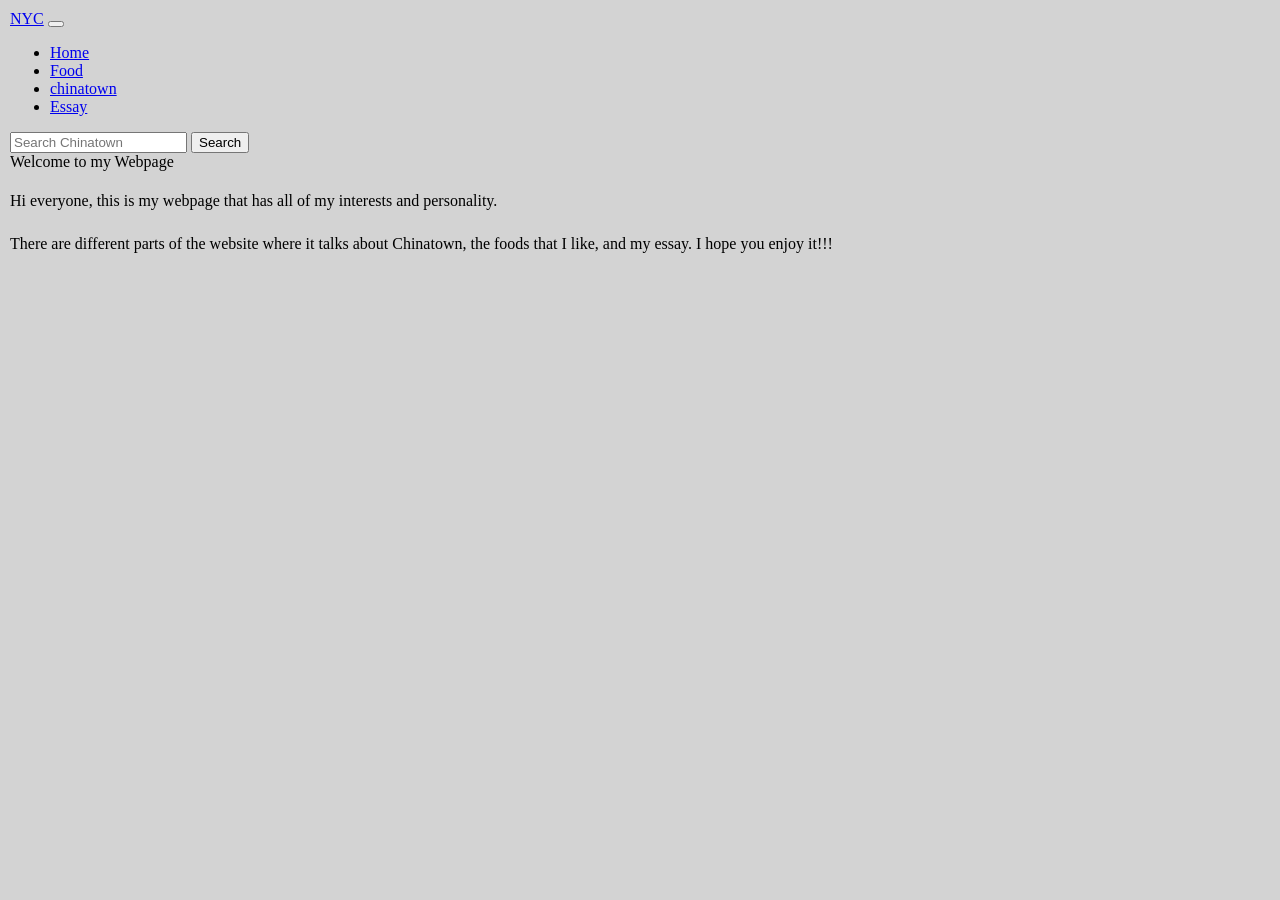
<file: homepage/index.html>
<!DOCTYPE html>
<html lan="en">

    <head>
        <meta charset="UTF-8" />
        <meta name="viewpoint" content="width=device-width, initial scale=1" />
        <title>My Webpage</title>
        <!--Bootstrap CSS-->
        <link href="https://cdn.jsdelivr.net/npm/bootstrap@5.2.3/dist/js/bootstrap.bundle.min.js" integrity="sha384-kenU1KFdBIe4zVF0s0G1M5b4hcpxyD9F7jL+jjXkk+Q2h455rYXK/7HAuoJl+0I4" crossorigin="anonymous" />
        <!--Custom Stylesheet-->
        <link href="styles.css" rel="stylesheet" />
    </head>

    <body>
        <!--Navigation Bar-->
        <nav class="navbar navbar-expand-lg bg-body-tertiary">
            <div class="container-fluid">
                <a class="navbar-brand" href="index.html">NYC</a>
                <button class="navbar-toggler" type="button" data-bs-toggle="collapse" data-bs-target="#navbarNav" aria-controls="navbarNav" aria-expanded="false" aria-label="Toggle navigation">
                    <span class="navbar-toggler-icon"></span>
                </button>
                <div class="collapse navbar-collpase" id="navbarNav">
                    <ul class="navbar-nav me-auto">
                        <li class="nav-item">
                            <a class="nav-link" href="index.html">Home</a>
                        </li>
                        <li class="nav-item">
                            <a class="nav-link" href="food.html">Food</a>
                        </li>
                        <li class="nav-item">
                            <a class="nav-link" href="chinatown.html">chinatown</a>
                        </li>
                        <li class="nav-item">
                            <a class="nav-link" href="essay.html">Essay</a>
                        </li>
                    </ul>
                    <form class="d-flex" role="search">
                        <input class="form-control me-2" type="search" placeholder="Search Chinatown" aria-label="Search" />
                        <button class="btn btn-outline-success" type="submit">
                            Search
                        </button>
                    </form>
                </div>
            </div>
        </nav>
    </body>


    <!--Main Content-->
    <div class="container my-4>
                <h1 class=" text-center">Welcome to my Webpage</h1>
                                   <p class="lead text-center">
                                            Hi everyone, this is my webpage that has all of my interests and personality.
                                            </p>
                                            <p class="lead text-center">
                                            There are different parts of the website where it talks about Chinatown, the foods that I like, and my essay. I hope you enjoy it!!!
                                            </p>
                                            <!--Bootstrap Bundle JS-->
                                            <script src="https://cdn.jsdelivr.net/npm/bootstrap@5.2.3/dist/js/bootstrap.bundle.min.js" integrity="sha384-kenU1KFdBIe4zVF0s0G1M5b4hcpxyD9F7jL+jjXkk+Q2h455rYXK/7HAuoJl+0I4" crossorigin="anonymous"></script>
                                                                                                                                                                                                                       </body>

                                                                                                                                                                                                                       </html>
</file>
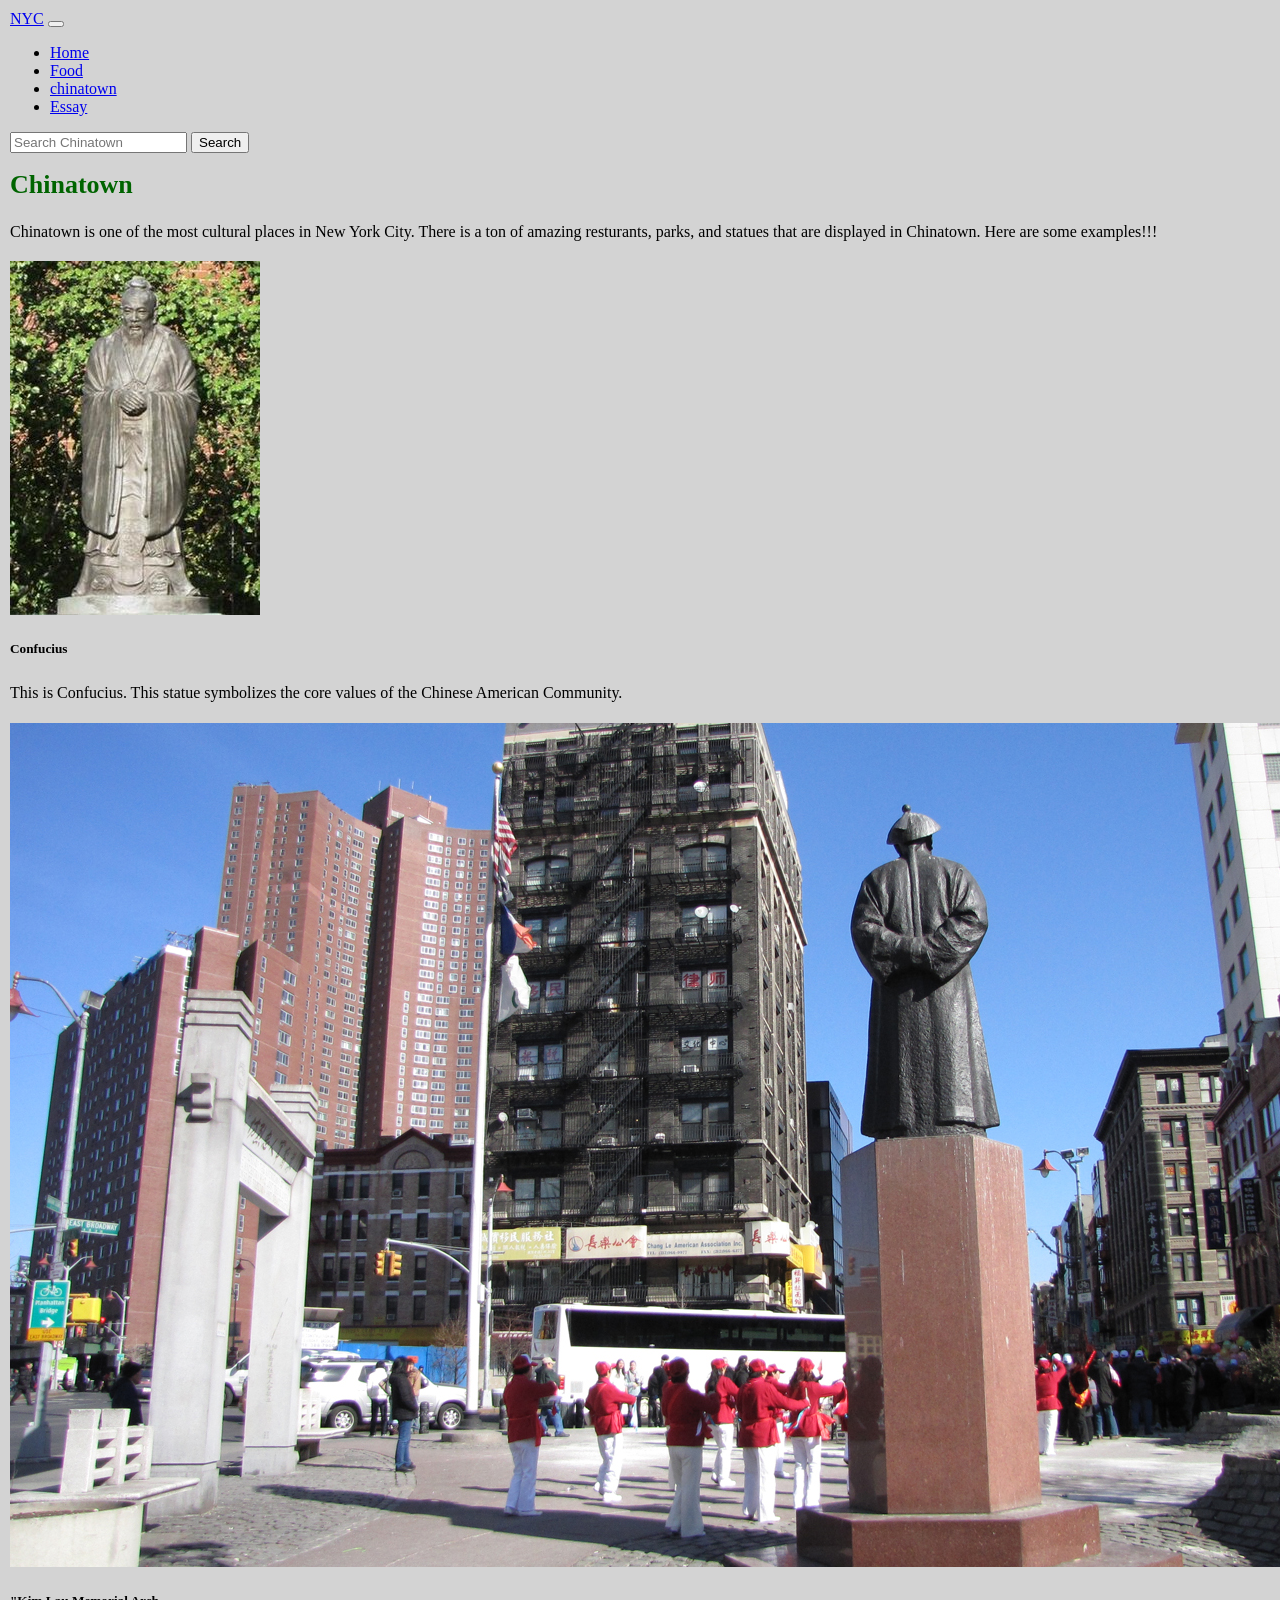
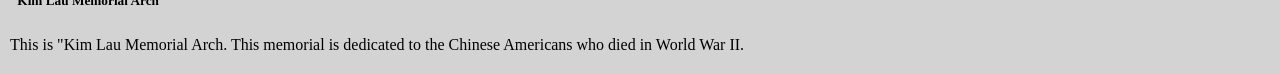
<file: homepage/chinatown.html>
<!DOCTYPE html>
<html lan="en">
    <head>
        <meta charset="UTF-8" />
        <meta name="viewpoint" content="width=device-width, initial scale=1"/>
        <title>Chinatown</title>
        <!--Bootstrap CSS-->
        <link href="https://cdn.jsdelivr.net/npm/bootstrap@5.2.3/dist/js/bootstrap.bundle.min.js" integrity="sha384-kenU1KFdBIe4zVF0s0G1M5b4hcpxyD9F7jL+jjXkk+Q2h455rYXK/7HAuoJl+0I4" crossorigin="anonymous"/>
     <!--Custom Stylesheet-->
     <link href="styles.css" rel="stylesheet"/>
    </head>
    <body>
        <!--Navigation Bar-->
        <nav class="navbar navbar-expand-lg bg-body-tertiary">
            <div class="container-fluid">
                <a class="navbar-brand" href="index.html">NYC</a>
                <button class="navbar-toggler"
                type="button"
                data-bs-toggle="collapse"
                data-bs-target="#navbarNav"
                aria-controls="navbarNav"
                aria-expanded="false"
                aria-label="Toggle navigation">
                <span class="navbar-toggler-icon"></span>
            </button>
            <div class="collapse navbar-collpase"id="navbarNav">
                <ul class="navbar-nav me-auto">
                    <li class="nav-item">
                        <a class="nav-link" href="index.html">Home</a>
                    </li>
                    <li class="nav-item">
                        <a class="nav-link" href="food.html">Food</a>
                    </li>
                    <li class="nav-item">
                        <a class="nav-link" href="chinatown.html">chinatown</a>
                    </li>
                    <li class="nav-item">
                        <a class="nav-link" href="essay.html">Essay</a>
                    </li>
                </ul>
                <form class="d-flex" role="search">
                    <input class="form-control me-2" type="search" placeholder="Search Chinatown" aria-label="Search" />
                    <button class="btn btn-outline-success" type="submit">
                        Search
                    </button>
                </form>
            </div>
            </div>
        </nav>
    </body>


 <div class="container my-4">
        <h1>Chinatown</h1>
        <p class ="lead text-center">
            Chinatown is one of the most cultural places in New York City.
            There is a ton of amazing resturants, parks, and statues that are displayed in Chinatown.
            Here are some examples!!!
    </p>
     <div class="row">
        </div>
        <div class="col-md-4">
         </div>
         <div class="card">
            <img src="Confucius.jpg" class="card-img-top" alt="Confucius" />
            <div class="card-body">
                <h5 class="card-title">Confucius</h5>
                <p class="card-text">This is Confucius. This statue symbolizes the core values of the Chinese American Community.</p>
                <div class="row">
        </div>
        <div class="col-md-4">
         </div>
         <div class="card">
            <img src="chathamsquare.jpg" class="card-img-top" alt="Kim Lau Memorial Arch" />
            <div class="card-body">
                <h5 class="card-title">"Kim Lau Memorial Arch</h5>
                <p class="card-text">This is "Kim Lau Memorial Arch. This memorial is dedicated to the Chinese Americans who died in World War II.</p>
</div>
</div>
<!--Bootstrap Bundle JS-->
<script src="https://cdn.jsdelivr.net/npm/bootstrap@5.2.3/dist/js/bootstrap.bundle.min.js" integrity="sha384-kenU1KFdBIe4zVF0s0G1M5b4hcpxyD9F7jL+jjXkk+Q2h455rYXK/7HAuoJl+0I4" crossorigin="anonymous"></script>
</body>
</html>
</file>
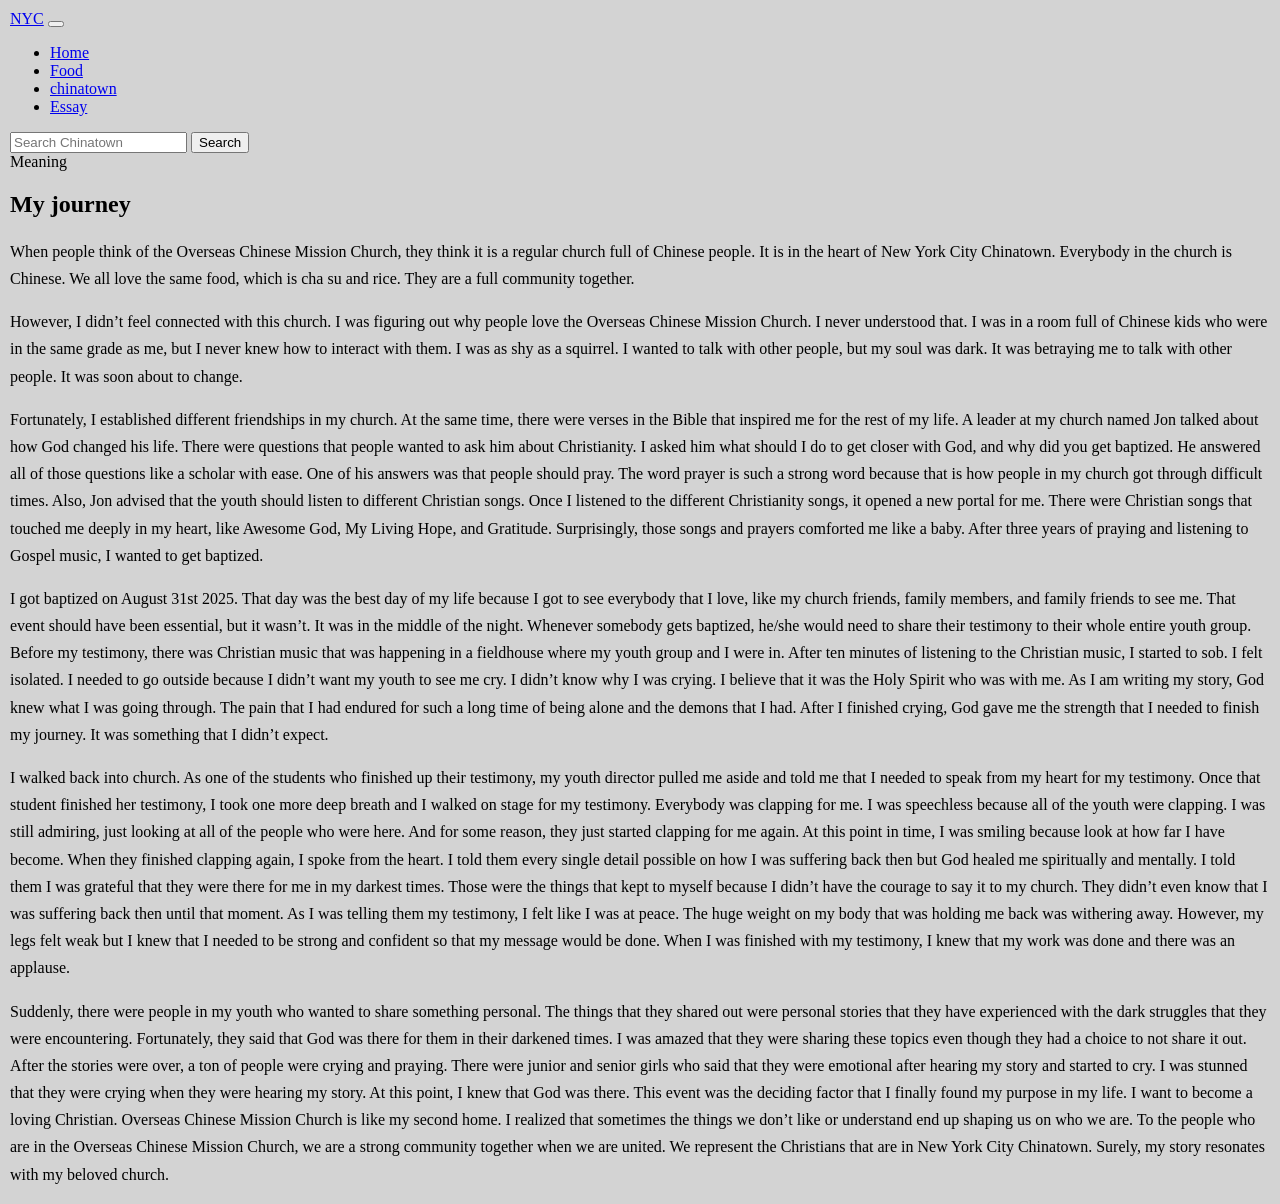
<file: homepage/essay.html>
<!DOCTYPE html>
<html lan="en">
    <head>
        <meta charset="UTF-8" />
        <meta name="viewpoint" content="width=device-width, initial scale=1"/>
        <title>Searching the meaning of my life</title>
        <!--Bootstrap CSS-->
        <link href="https://cdn.jsdelivr.net/npm/bootstrap@5.2.3/dist/js/bootstrap.bundle.min.js" integrity="sha384-kenU1KFdBIe4zVF0s0G1M5b4hcpxyD9F7jL+jjXkk+Q2h455rYXK/7HAuoJl+0I4" crossorigin="anonymous"/>
     <!--Custom Stylesheet-->
     <link href="styles.css" rel="stylesheet"/>
    </head>
    <body>
        <!--Navigation Bar-->
        <nav class="navbar navbar-expand-lg bg-body-tertiary">
            <div class="container-fluid">
                <a class="navbar-brand" href="index.html">NYC</a>
                <button class="navbar-toggler"
                type="button"
                data-bs-toggle="collapse"
                data-bs-target="#navbarNav"
                aria-controls="navbarNav"
                aria-expanded="false"
                aria-label="Toggle navigation">
                <span class="navbar-toggler-icon"></span>
            </button>
            <div class="collapse navbar-collpase"id="navbarNav">
                <ul class="navbar-nav me-auto">
                    <li class="nav-item">
                        <a class="nav-link" href="index.html">Home</a>
                    </li>
                    <li class="nav-item">
                        <a class="nav-link" href="food.html">Food</a>
                    </li>
                    <li class="nav-item">
                        <a class="nav-link" href="chinatown.html">chinatown</a>
                    </li>
                    <li class="nav-item">
                        <a class="nav-link" href="essay.html">Essay</a>
                    </li>
                </ul>
                <form class="d-flex" role="search">
                    <input class="form-control me-2" type="search" placeholder="Search Chinatown" aria-label="Search" />
                    <button class="btn btn-outline-success" type="submit">
                        Search
                    </button>
                </form>
            </div>
            </div>
        </nav>
    </body>


    <!--Essay-->
    <div class="container my-4>
        <h1 class="text-center">Meaning</h1>
        <h2 class="text-center">My journey</h2>
        <article>
            <p>
                When people think of the Overseas Chinese Mission Church, they think it is a regular church full of Chinese people.
                It is in the heart of New York City Chinatown. Everybody in the church is Chinese.
                We all love the same food, which is cha su and rice. They are a full community together.
            </p>
            <p>
                However, I didn’t feel connected with this church.
                I was figuring out why people love the Overseas Chinese Mission Church.
                I never understood that.
                I was in a room full of Chinese kids who were in the same grade as me, but I never knew how to interact with them.
                I was as shy as a squirrel. I wanted to talk with other people, but my soul was dark.
                It was betraying me to talk with other people. It was soon about to change.
           </p>
           <p>
            Fortunately, I established different friendships in my church.
            At the same time, there were verses in the Bible that inspired me for the rest of my life.
            A leader at my church named Jon talked about how God changed his life.
            There were questions that people wanted to ask him  about Christianity.
            I asked him what should I do to get closer with God, and why did you get baptized.
            He answered all of those questions like a scholar with ease.
            One of his answers was that people should pray.
            The word prayer is such a strong word because that is how people in my church got through difficult times.
            Also, Jon advised that the youth should listen to different Christian songs.
            Once I listened to the different Christianity songs, it opened a new portal for me.
            There were Christian songs that touched me deeply in my heart, like Awesome God, My Living Hope, and Gratitude.
            Surprisingly, those songs and prayers comforted me like a baby.
            After three years of praying and listening to Gospel music, I wanted to get baptized.
           </p>
           <p>
            I got baptized on August 31st 2025.
            That day was the best day of my life because I got to see everybody that I love, like my church friends, family members, and family friends to see me.
            That event should have been essential, but it wasn’t.
            It was in the middle of the night.
            Whenever somebody gets baptized, he/she would need to share their testimony to their whole entire youth group.
            Before my testimony, there was Christian music that was happening in a fieldhouse where my youth group and I were in.
            After ten minutes of listening to the Christian music, I started to sob. I felt isolated.
            I needed to go outside because I didn’t want my youth to see me cry. I didn’t know why I was crying.
            I believe that it was the Holy Spirit who was with me. As I am writing my story, God knew what I was going through.
            The pain that I had endured for such a long time of being alone and the demons that I had.
            After I finished crying, God gave me the strength that I needed to finish my journey. It was something that I didn’t expect.
           </p>
           <p>I walked back into church.
            As one of the students who finished up their testimony, my youth director pulled me aside and told me that I needed to speak from my heart for my testimony.
            Once that student finished her testimony, I took one more deep breath and I walked on stage for my testimony.
            Everybody was clapping for me. I was speechless because all of the youth were clapping.
            I was still admiring, just looking at all of the people who were here.
            And for some reason, they just started clapping for me again.
            At this point in time, I was smiling because look at how far I have become.
            When they finished clapping again, I spoke from the heart.
            I told them every single detail possible on how I was suffering back then but God healed me spiritually and mentally.
            I told them I was grateful that they were there for me in my darkest times.
            Those were the things that kept to myself because I didn’t have the courage to say it to my church.
            They didn’t even know that I was suffering back then until that moment.
            As I was telling them my testimony, I felt like I was at peace.
            The huge weight on my body that was holding me back was withering away.
            However, my legs felt weak but I knew that I needed to be strong and confident so that my message would be done.
            When I was finished with my testimony, I knew that my work was done and there was an applause.
           </p>
           <p>
            Suddenly, there were people in my youth who wanted to share something personal.
            The things that they shared out were personal stories that they have experienced with the dark struggles that they were encountering.
            Fortunately, they said that God was there for them in their darkened times.
            I was amazed that they were sharing these topics even though they had a choice to not share it out.
            After the stories were over, a ton of people were crying and praying.
            There were junior and senior girls who said that they were emotional after hearing my story and started to cry.
            I was stunned that they were crying when they were hearing my story.
            At this point, I knew that God was there. This event was the deciding factor that I finally found my purpose in my life.
            I want to become a loving Christian. Overseas Chinese Mission Church is like my second home.
            I realized that sometimes the things we don’t like or understand end up shaping us on who we are.
            To the people who are in the Overseas Chinese Mission Church, we are a strong community together when we are united.
            We represent the Christians that are in New York City Chinatown. Surely, my story resonates with my beloved church.
           </p>
        </article>
        </div>
         <!--Bootstrap Bundle JS-->
<script src="https://cdn.jsdelivr.net/npm/bootstrap@5.2.3/dist/js/bootstrap.bundle.min.js" integrity="sha384-kenU1KFdBIe4zVF0s0G1M5b4hcpxyD9F7jL+jjXkk+Q2h455rYXK/7HAuoJl+0I4" crossorigin="anonymous"></script>
</body>
</html>
</file>
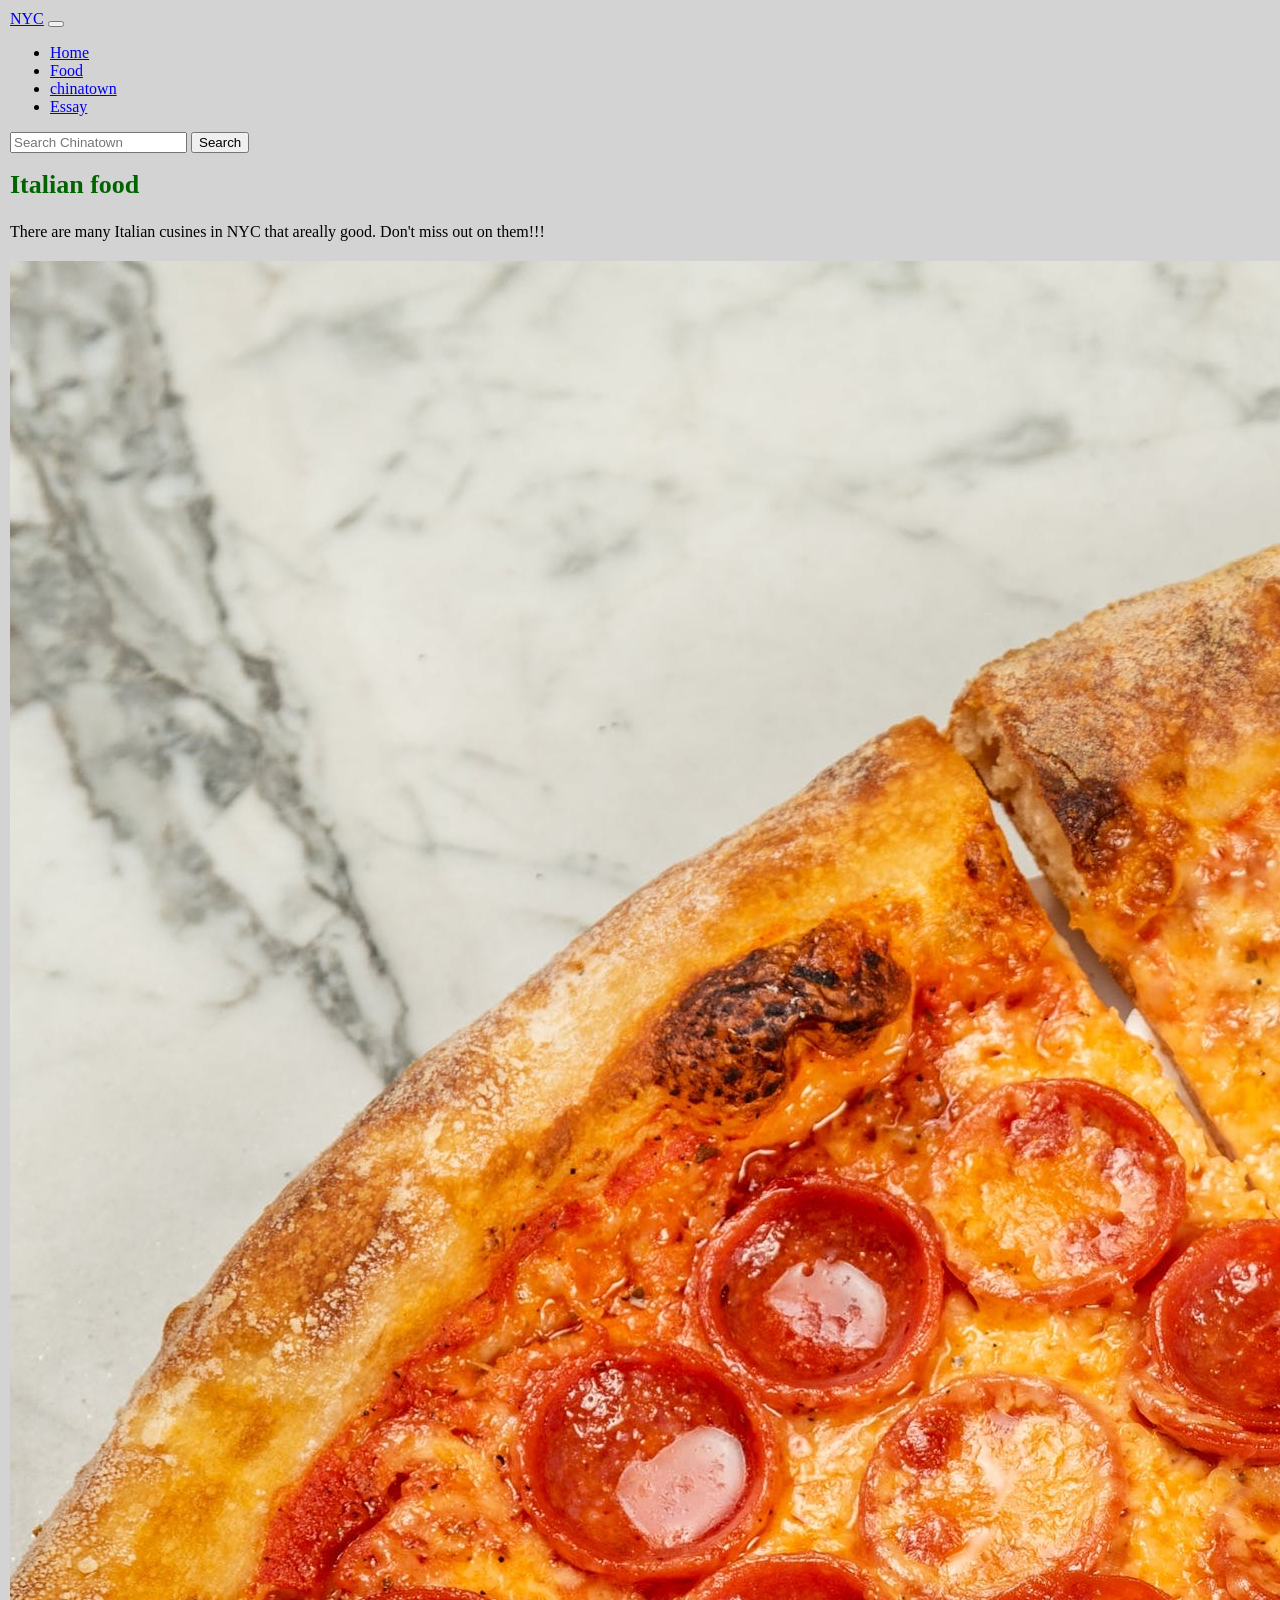
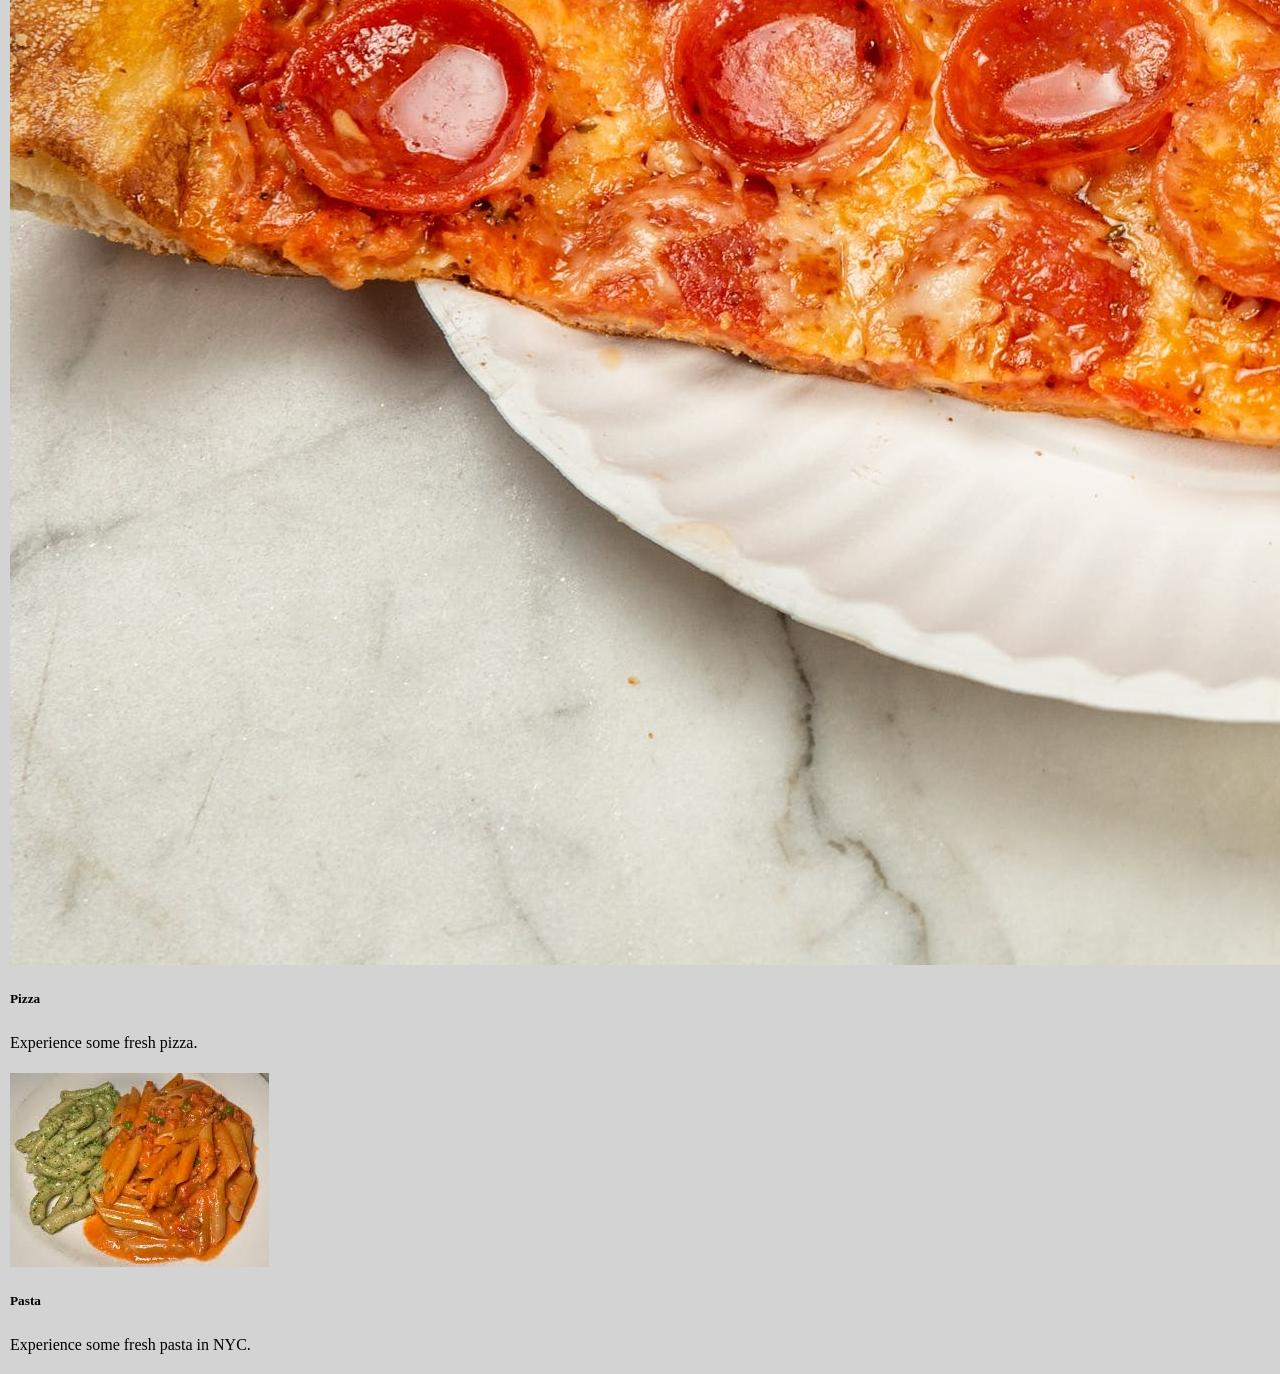
<file: homepage/food.html>
<!DOCTYPE html>
<html lan="en">
    <head>
        <meta charset="UTF-8" />
        <meta name="viewpoint" content="width=device-width, initial scale=1"/>
        <title>Food in NYC</title>
        <!--Bootstrap CSS-->
        <link href="https://cdn.jsdelivr.net/npm/bootstrap@5.2.3/dist/js/bootstrap.bundle.min.js" integrity="sha384-kenU1KFdBIe4zVF0s0G1M5b4hcpxyD9F7jL+jjXkk+Q2h455rYXK/7HAuoJl+0I4" crossorigin="anonymous"/>
     <!--Custom Stylesheet-->
     <link href="styles.css" rel="stylesheet"/>
    </head>
    <body>
        <!--Navigation Bar-->
        <nav class="navbar navbar-expand-lg bg-body-tertiary">
            <div class="container-fluid">
                <a class="navbar-brand" href="index.html">NYC</a>
                <button class="navbar-toggler"
                type="button"
                data-bs-toggle="collapse"
                data-bs-target="#navbarNav"
                aria-controls="navbarNav"
                aria-expanded="false"
                aria-label="Toggle navigation">
                <span class="navbar-toggler-icon"></span>
            </button>
            <div class="collapse navbar-collpase"id="navbarNav">
                <ul class="navbar-nav me-auto">
                    <li class="nav-item">
                        <a class="nav-link" href="index.html">Home</a>
                    </li>
                    <li class="nav-item">
                        <a class="nav-link" href="food.html">Food</a>
                    </li>
                    <li class="nav-item">
                        <a class="nav-link" href="chinatown.html">chinatown</a>
                    </li>
                    <li class="nav-item">
                        <a class="nav-link" href="essay.html">Essay</a>
                    </li>
                </ul>
                <form class="d-flex" role="search">
                    <input class="form-control me-2" type="search" placeholder="Search Chinatown" aria-label="Search" />
                    <button class="btn btn-outline-success" type="submit">
                        Search
                    </button>
                </form>
            </div>
            </div>
        </nav>
    </body>


    <!--Food-->
    <div class="container my-4">
        <h1>Italian food</h1>
        <p class="lead text-center">
            There are many Italian cusines in NYC that areally good. Don't miss out on them!!!
        </p>
        <div class="row">
        </div>
        <div class="col-md-4">
         </div>
         <div class="card">
            <img src="1663184084_e2c2f8570a.jpg" class="card-img-top" alt="Pizza" />
            <div class="card-body">
                <h5 class="card-title">Pizza</h5>
                <p class="card-text">Experience some fresh pizza.</p>
                <!--Another Food Item-->
   <div class="card">
            <img src="Pasta.jpg" class="card-img-top" alt="Pasta" />
            <div class="card-body">
                <h5 class="card-title">Pasta</h5>
                <p class="card-text">Experience some fresh pasta in NYC.</p>
                </div>
    </div>
    <!--Bootstrap Bundle JS-->
<script src="https://cdn.jsdelivr.net/npm/bootstrap@5.2.3/dist/js/bootstrap.bundle.min.js" integrity="sha384-kenU1KFdBIe4zVF0s0G1M5b4hcpxyD9F7jL+jjXkk+Q2h455rYXK/7HAuoJl+0I4" crossorigin="anonymous"></script>
</body>
</html>
</file>
<file: homepage/styles.css>
body{
    background-color: lightgray;
    margin: 10px;
}
h1{
    font-size: 26px;
    color: darkgreen;
}


.highlight {
   padding: 5px;
}


#main-title {
    color: purple;
}


a:hover {
    background-color: white
}


p {
 margin: 16px 0;
 line-height: 1.7;
 background-color: none;
 color: none;
}
</file>
